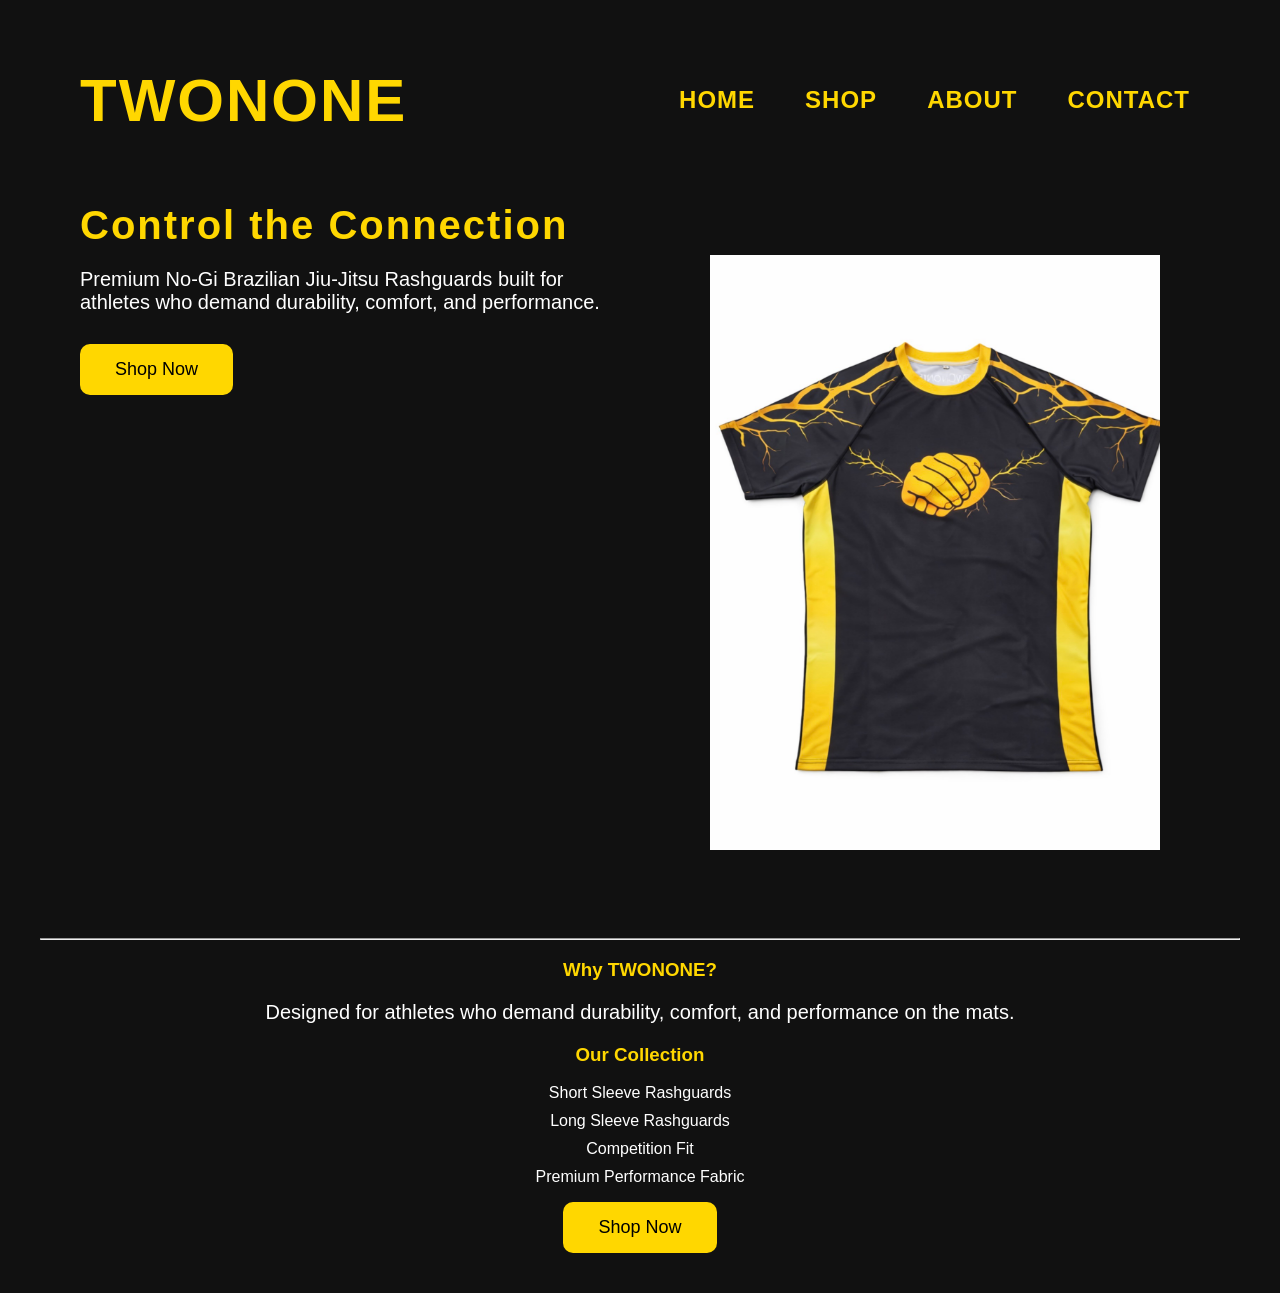
<file: index.html>
<!DOCTYPE html>
<html>
<head>
    <title>
      My First Website
    </title>
    <link rel="stylesheet" href="styles.css">
</head>
<body>

  <nav class="navbar">

   <a href="index.html" class="logo">TWONONE</a>

    <ul class="nav-links">

<li><a href="index.html">Home</a></li>
<li><a href="shop.html">Shop</a></li>
<li><a href="about.html">About</a></li>
<li><a href="contact.html">Contact</a></li>
        

         </ul>

</nav>

<section class="hero">

  <div class="hero-text">

<h1>Control the Connection</h1>     
   <p>
            Premium No-Gi Brazilian Jiu-Jitsu Rashguards
            built for athletes who demand durability,
            comfort, and performance.
        </p>

<button onclick="window.location.href='shop.html'">Shop Now</button>
    </div>
    

<div class="hero-image">

    <div class="rashguard-container">

        <img class="front"
             src="images/rashguard-front.jpeg"
             alt="Front Rashguard">

        <img class="back"
             src="images/rashguard-back.jpeg"
             alt="Back Rashguard">

    </div>

</div>
    


</section>




<hr>

<h3>Why TWONONE?

</h3>

<p>
Designed for athletes who demand durability,
comfort, and performance on the mats.
</p>

<h3>Our Collection

</h3>

<ul>
    <li>Short Sleeve Rashguards</li>
    <li>Long Sleeve Rashguards</li>
    <li>Competition Fit</li>
    <li>Premium Performance Fabric</li>
</ul>

<button onclick="window.location.href='shop.html'">Shop Now</button>
<script src="script.js"></script>
</body>
</html>
</file>
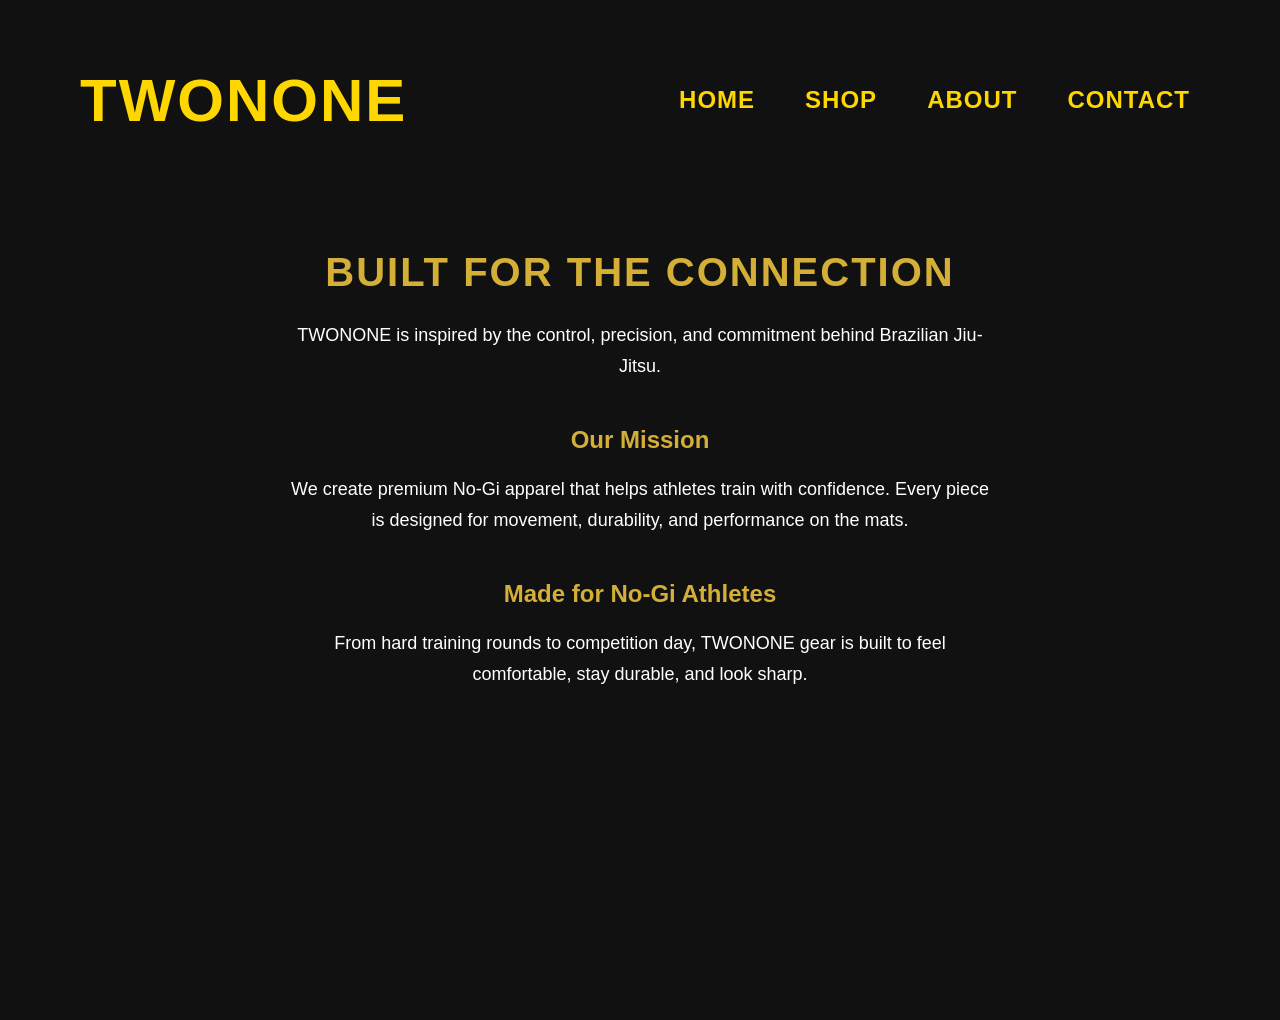
<file: about.html>
<!DOCTYPE html>
<html>
<head>
    <title>About | TWONONE</title>
    <link rel="stylesheet" href="styles.css">
</head>

<body>

    <nav class="navbar">
        
<a href="index.html" class="logo">TWONONE</a>

        <ul class="nav-links">
            <li><a href="index.html">Home</a></li>
            <li><a href="shop.html">Shop</a></li>
            <li><a href="about.html">About</a></li>
            <li><a href="contact.html">Contact</a></li>
        </ul>
    </nav>

    <main class="page-content">
        <h1>Built for the Connection</h1>

        <p>
            TWONONE is inspired by the control, precision, and commitment
            behind Brazilian Jiu-Jitsu.
        </p>

        <h2>Our Mission</h2>

        <p>
            We create premium No-Gi apparel that helps athletes train with
            confidence. Every piece is designed for movement, durability,
            and performance on the mats.
        </p>

        <h2>Made for No-Gi Athletes</h2>

        <p>
            From hard training rounds to competition day, TWONONE gear is
            built to feel comfortable, stay durable, and look sharp.
        </p>
    </main>

</body>
</html>
</file>
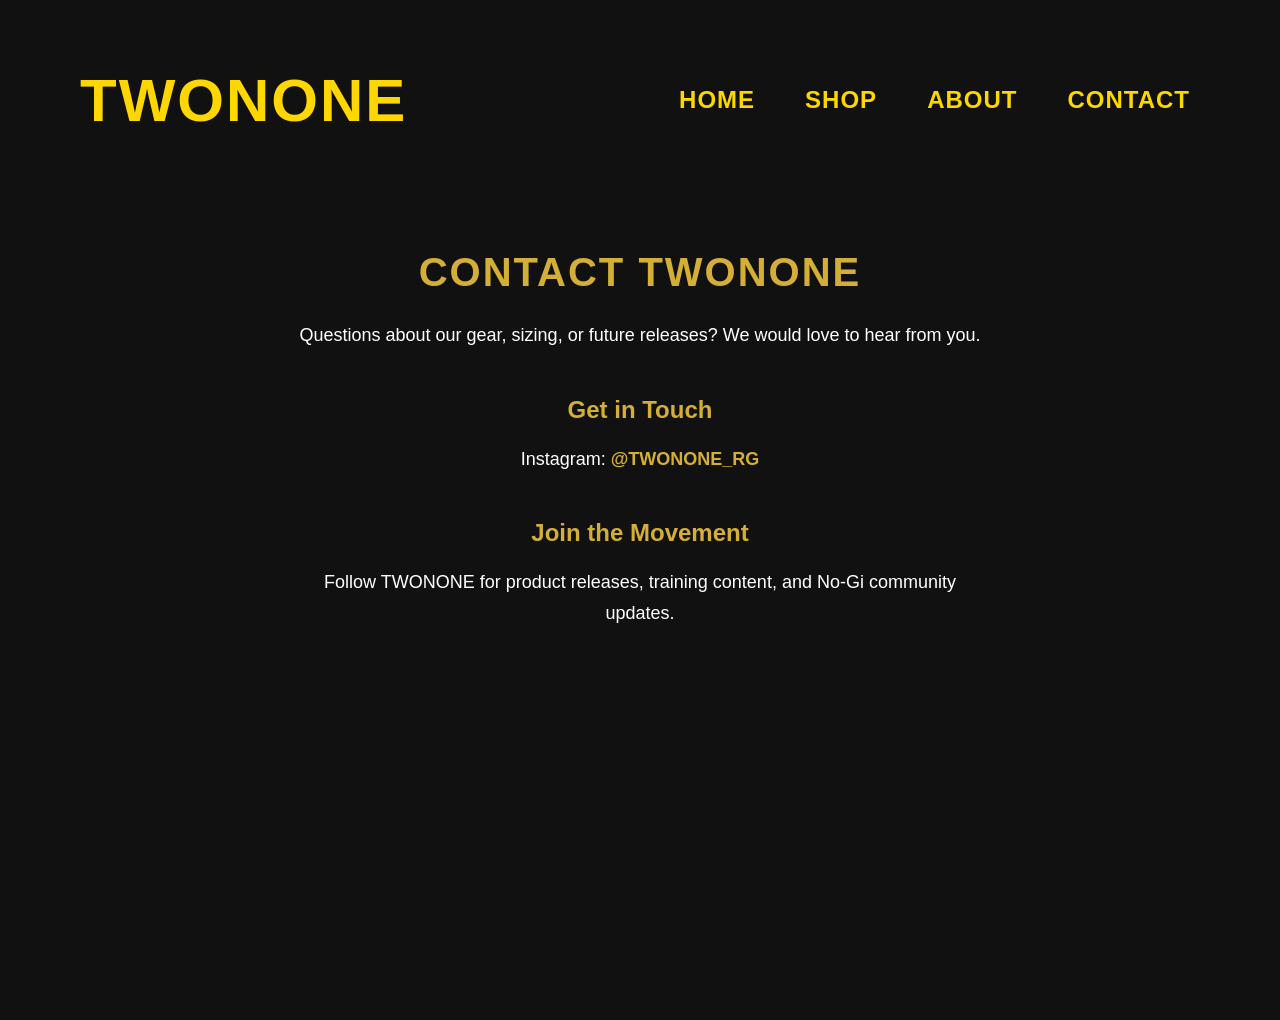
<file: contact.html>
<!DOCTYPE html>
<html>
<head>
    <title>Contact | TWONONE</title>
    <link rel="stylesheet" href="styles.css">
</head>

<body>

    <nav class="navbar">
        
        <a href="index.html" class="logo">TWONONE</a>


        <ul class="nav-links">
            <li><a href="index.html">Home</a></li>
            <li><a href="shop.html">Shop</a></li>
            <li><a href="about.html">About</a></li>
            <li><a href="contact.html">Contact</a></li>
        </ul>
    </nav>

    <main class="page-content">
        <h1>Contact TWONONE</h1>

        <p>
            Questions about our gear, sizing, or future releases?
            We would love to hear from you.
        </p>

        <h2>Get in Touch</h2>

<p>Instagram: <a href="https://www.instagram.com/twonone_rg?igsh=MWJxbmIzeXRyZnNmYg%3D%3D&utm_source=qr" target="_blank" rel="noopener noreferrer">@TWONONE_RG</a></p>

        <h2>Join the Movement</h2>

        <p>
            Follow TWONONE for product releases, training content,
            and No-Gi community updates.
        </p>
    </main>

</body>
</html>
</file>
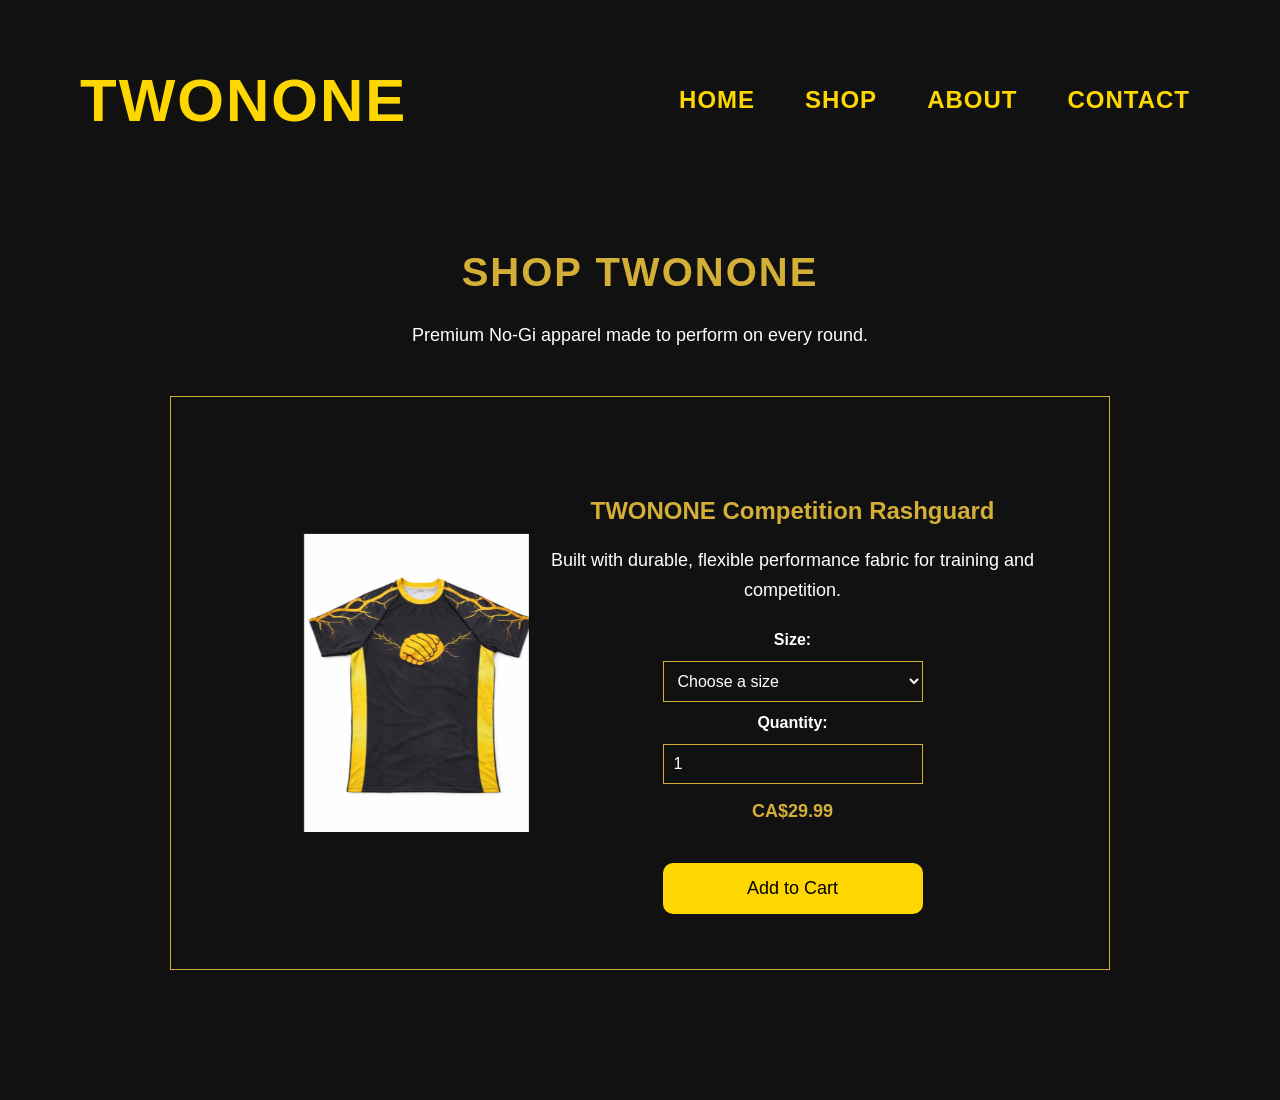
<file: shop.html>
<!DOCTYPE html>
<html>
<head>
    <title>Shop | TWONONE</title>
    <link rel="stylesheet" href="styles.css">
</head>

<body>

    <nav class="navbar">

<a href="index.html" class="logo">TWONONE</a>

        <ul class="nav-links">
            <li><a href="index.html">Home</a></li>
            <li><a href="shop.html">Shop</a></li>
            <li><a href="about.html">About</a></li>
            <li><a href="contact.html">Contact</a></li>
        </ul>
    </nav>

    <main class="page-content">
        <h1>Shop TWONONE</h1>
        <p>Premium No-Gi apparel made to perform on every round.</p>

        <section class="product-card">

            <div class="product-viewer" id="productViewer">
    <img class="product-front"
         src="images/rashguard-front.jpeg"
         alt="Front of the TWONONE rashguard">

    <img class="product-back"
         src="images/rashguard-back.jpeg"
         alt="Back of the TWONONE rashguard">
</div>

            <div>
                <h2>TWONONE Competition Rashguard</h2>
                <p>Built with durable, flexible performance fabric for training and competition.</p>
                <div class="product-options">
    <label for="size"><strong>Size:</strong></label>

    <select id="size" name="size">
        <option value="">Choose a size</option>
        <option value="Small">Small</option>
        <option value="Medium">Medium</option>
        <option value="Large">Large</option>
        <option value="X-Large">X-Large</option>
    </select>

    <label for="quantity"><strong>Quantity:</strong></label>

    <input id="quantity" name="quantity" type="number" value="1" min="1">

    <p class="price">CA$29.99</p>

    <button type="button" onclick="addToCart()">Add to Cart</button>
</div>
            </div>
        </section>
    </main>

    <script>
    const productViewer = document.getElementById("productViewer");

    productViewer.addEventListener("click", function () {
        productViewer.classList.toggle("show-back");
    });
    function addToCart() {
    const size = document.getElementById("size").value;
    const quantity = document.getElementById("quantity").value;

    if (size === "") {
        alert("Please choose a size.");
        return;
    }

    alert(quantity + " TWONONE Competition Rashguard(s), size " + size + " selected. Online checkout is coming soon.");
    
}
</script>


</body>
</html>
</file>
<file: styles.css>
body {
    background-color: #111;
    color: white;
    font-family: Arial, Helvetica, sans-serif;
    text-align: center;
    margin: 0;
    padding: 40px;
    min-height: 100vh;
}

h1 {
    color: gold;
    font-size: 40px;
    font-weight: bold;
    letter-spacing: 2px;
    margin-bottom: 20px;
}

h2 {
    color: white;
}

h3 {
    color: gold;
}

p {
    font-size: 20px;
}

ul {
    list-style: none;
    padding: 0;
}

li {
    margin: 10px;
}

button {
    background: gold;
    color: black;
    border: none;
    padding: 15px 35px;
    font-size: 18px;
    border-radius: 10px;
    cursor: pointer;
}

button:hover {
    background: orange;
}

.hero {
      min-height: 80vh;

    display: flex;
    justify-content: space-between;
    align-items: flex start;

    max-width: 1200px;
    margin: 0 auto;
    margin-top: -30px;

    gap: 60px;
    padding: 40px;
}
.hero-text {
    flex: 1;
    text-align: left;
}
.hero-text p {
    margin-bottom: 30px;
    }

.hero-image {
    flex: 1;

    display: flex;
    justify-content: center;
    align-items: center;
}

.hero-image img {
    width: 100%;
    max-width: 450px;
}


    
.navbar {
    display: flex;
    justify-content: space-between;
    align-items: center;

    max-width: 1200px;
    margin: 0 auto;
    padding: 20px 40px;
}

.logo {
    color: gold;
    font-size: 60px;
    font-weight: bold;
    letter-spacing: 2px;
}

.nav-links {
    list-style: none;

    display: flex;

    gap: 30px;
}

.nav-links a {
    display: inline-block;
    text-decoration: none;
    color: gold;
    font-size: 24px;
    font-weight: bold;
    transition: 0.3s;
}
.nav-links a:hover {
    color: orange;
    transform: scale(1.15);
}

.rashguard-container {
    position: relative;
    width: 450px;
    height: 550px;
    perspective: 1000px;
}

.rashguard-container img {
    position: absolute;
    width: 100%;
    left: 0;
    top: 0;

    backface-visibility: hidden;
    transition: transform 0.8s ease;
}

.front {
    transform: rotateY(0deg);
}

.back {
    transform: rotateY(180deg);
}

.rashguard-container {
    cursor: pointer;
}

.rashguard-container.show-back .front {
    transform: rotateY(180deg);
}

.rashguard-container.show-back .back {
    transform: rotateY(360deg);
}

.page-content {
    max-width: 1000px;
    margin: 0 auto;
    padding: 80px 10%;
    color: white;
}

.page-content h1,
.page-content h2 {
    color: #d4af37;
}

.page-content p {
    max-width: 700px;
    line-height: 1.7;
    font-size: 18px;
}

.product-card {
    display: flex;
    gap: 40px;
    align-items: center;
    margin-top: 45px;
    padding: 30px;
    border: 1px solid #d4af37;
    background-color: #111;
}

.product-card img {
    width: 180px;
    max-width: 100%;
}

.price {
    color: #d4af37;
    font-size: 24px;
    font-weight: bold;
}

.product-viewer {
    position: relative;
    width: 180px;
    height: 240px;
    cursor: pointer;
    perspective: 1000px;
}

.product-viewer img {
    position: absolute;
    width: 180px;
    height: 240px;
    object-fit: contain;
    transition: transform 0.7s ease, opacity 0.7s ease;
    backface-visibility: hidden;
}

.product-front {
    transform: rotateY(0deg);
}

.product-back {
    opacity: 0;
    transform: rotateY(180deg);
}

.product-viewer.show-back .product-front {
    opacity: 0;
    transform: rotateY(180deg);
}

.product-viewer.show-back .product-back {
    opacity: 1;
    transform: rotateY(360deg);
}

.product-viewer {
    flex: 0 0 180px;
    margin-right: 20px;
}

.product-card > div:last-child {
    flex: 1;
    min-width: 0;
}

.page-content {
    box-sizing: border-box;
    max-width: 1000px;
    min-height: calc(100vh - 80px);
    margin: 0 auto;
    padding: 90px 30px;
    text-align: center;
}

.page-content h1 {
    margin: 0 0 25px;
}

.page-content h2 {
    margin: 45px 0 20px;
}

.page-content p {
    margin: 0 auto 25px;
}

.product-card > div:last-child {
    text-align: center;
}

.page-content a {
    color: #d4af37;
    font-weight: bold;
    text-decoration: none;
}

.page-content a:hover {
    color: white;
    text-decoration: underline;
}

.product-card {
    gap: 80px;
    padding: 55px 70px;
}

.product-viewer {
    flex: 0 0 225px;
    width: 225px;
    height: 300px;
    margin-right: 0;
}

.product-viewer img {
    width: 225px;
    height: 300px;
}

.product-card > div:last-child {
    flex: 1 1 0;
    min-width: 0;
}

.product-card > div:last-child p {
    width: auto;
    max-width: 100%;
    margin-left: auto;
    margin-right: auto;
}

.product-viewer {
    transform: translateX(-50px);
}

.product-options {
    display: grid;
    gap: 12px;
    max-width: 260px;
    margin: 0 auto;
}

.product-options select,
.product-options input {
    padding: 10px;
    border: 1px solid #d4af37;
    background-color: #111;
    color: white;
    font-size: 16px;
}

.nav-links a {
    text-transform: uppercase;
    letter-spacing: 1px;
}

.page-content h1 {
    text-transform: uppercase;
    letter-spacing: 2px;
}

.navbar a.logo {
    text-decoration: none;
}
</file>
